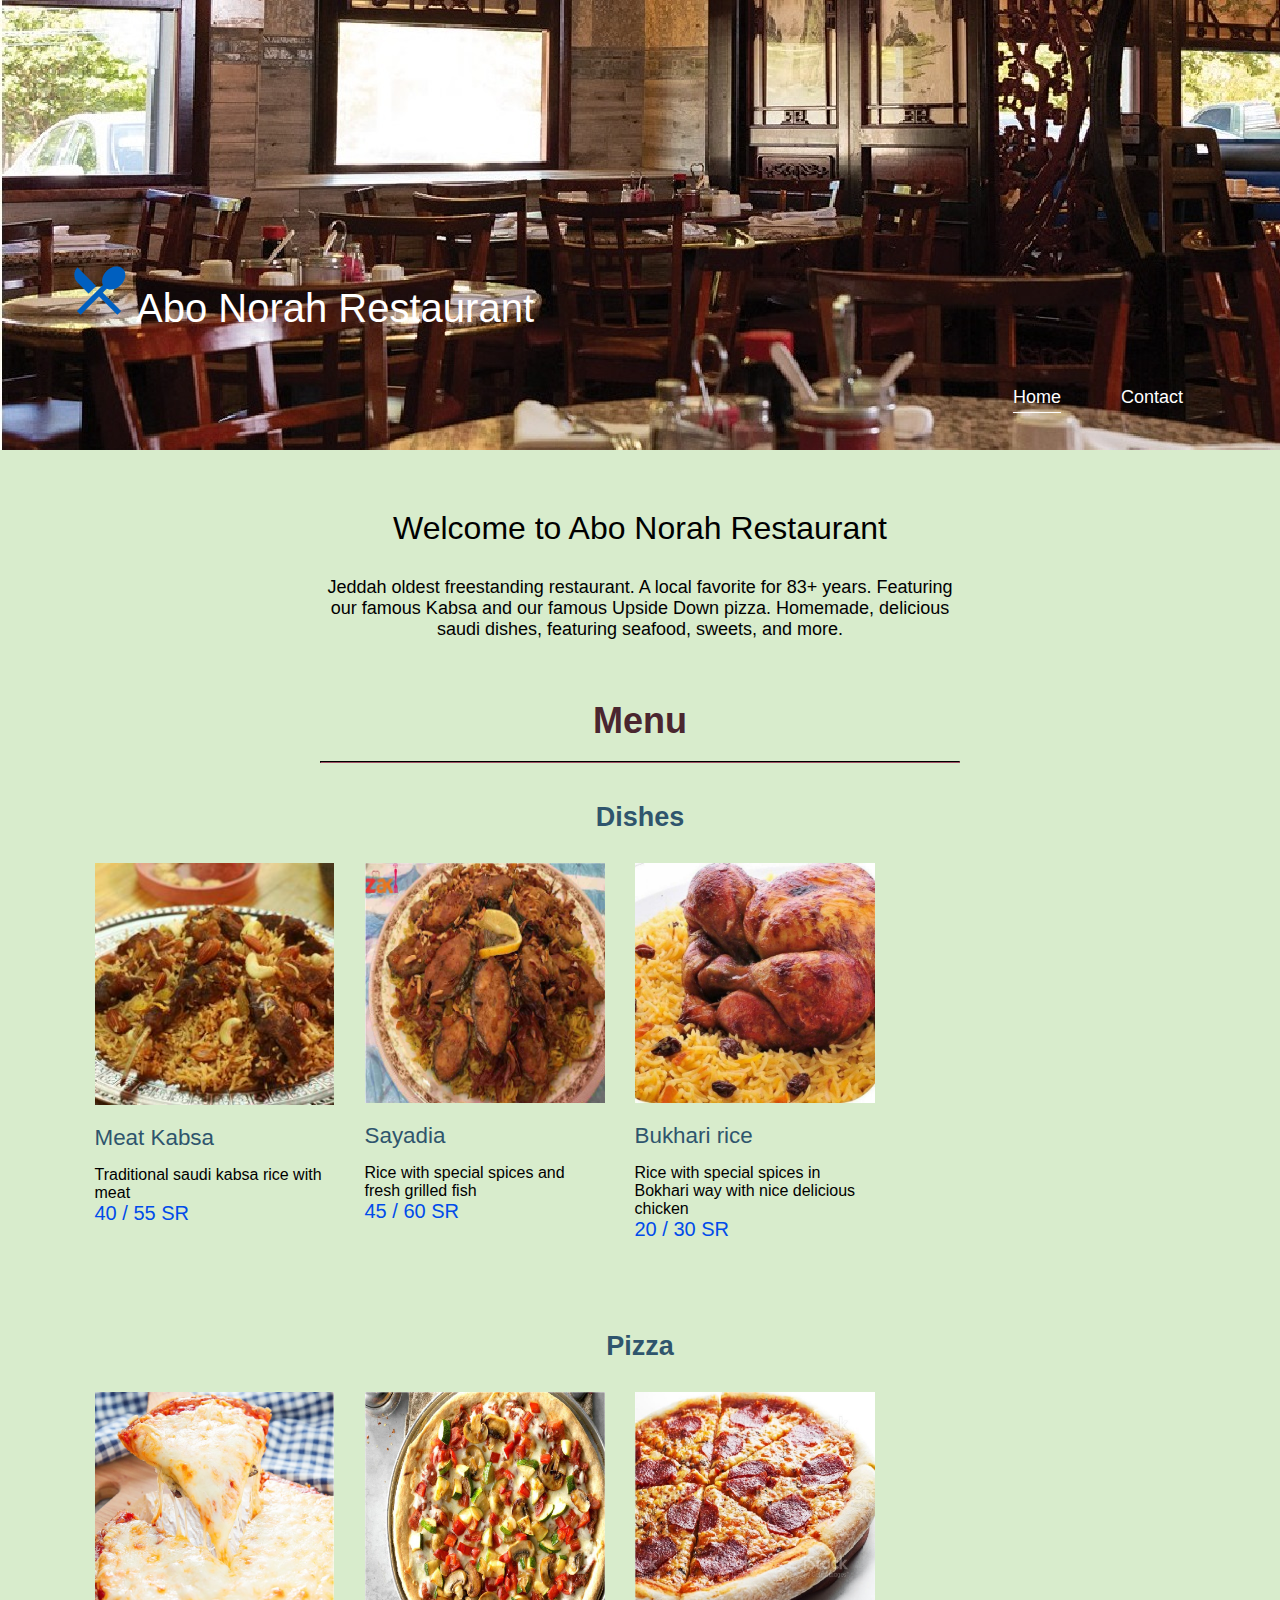
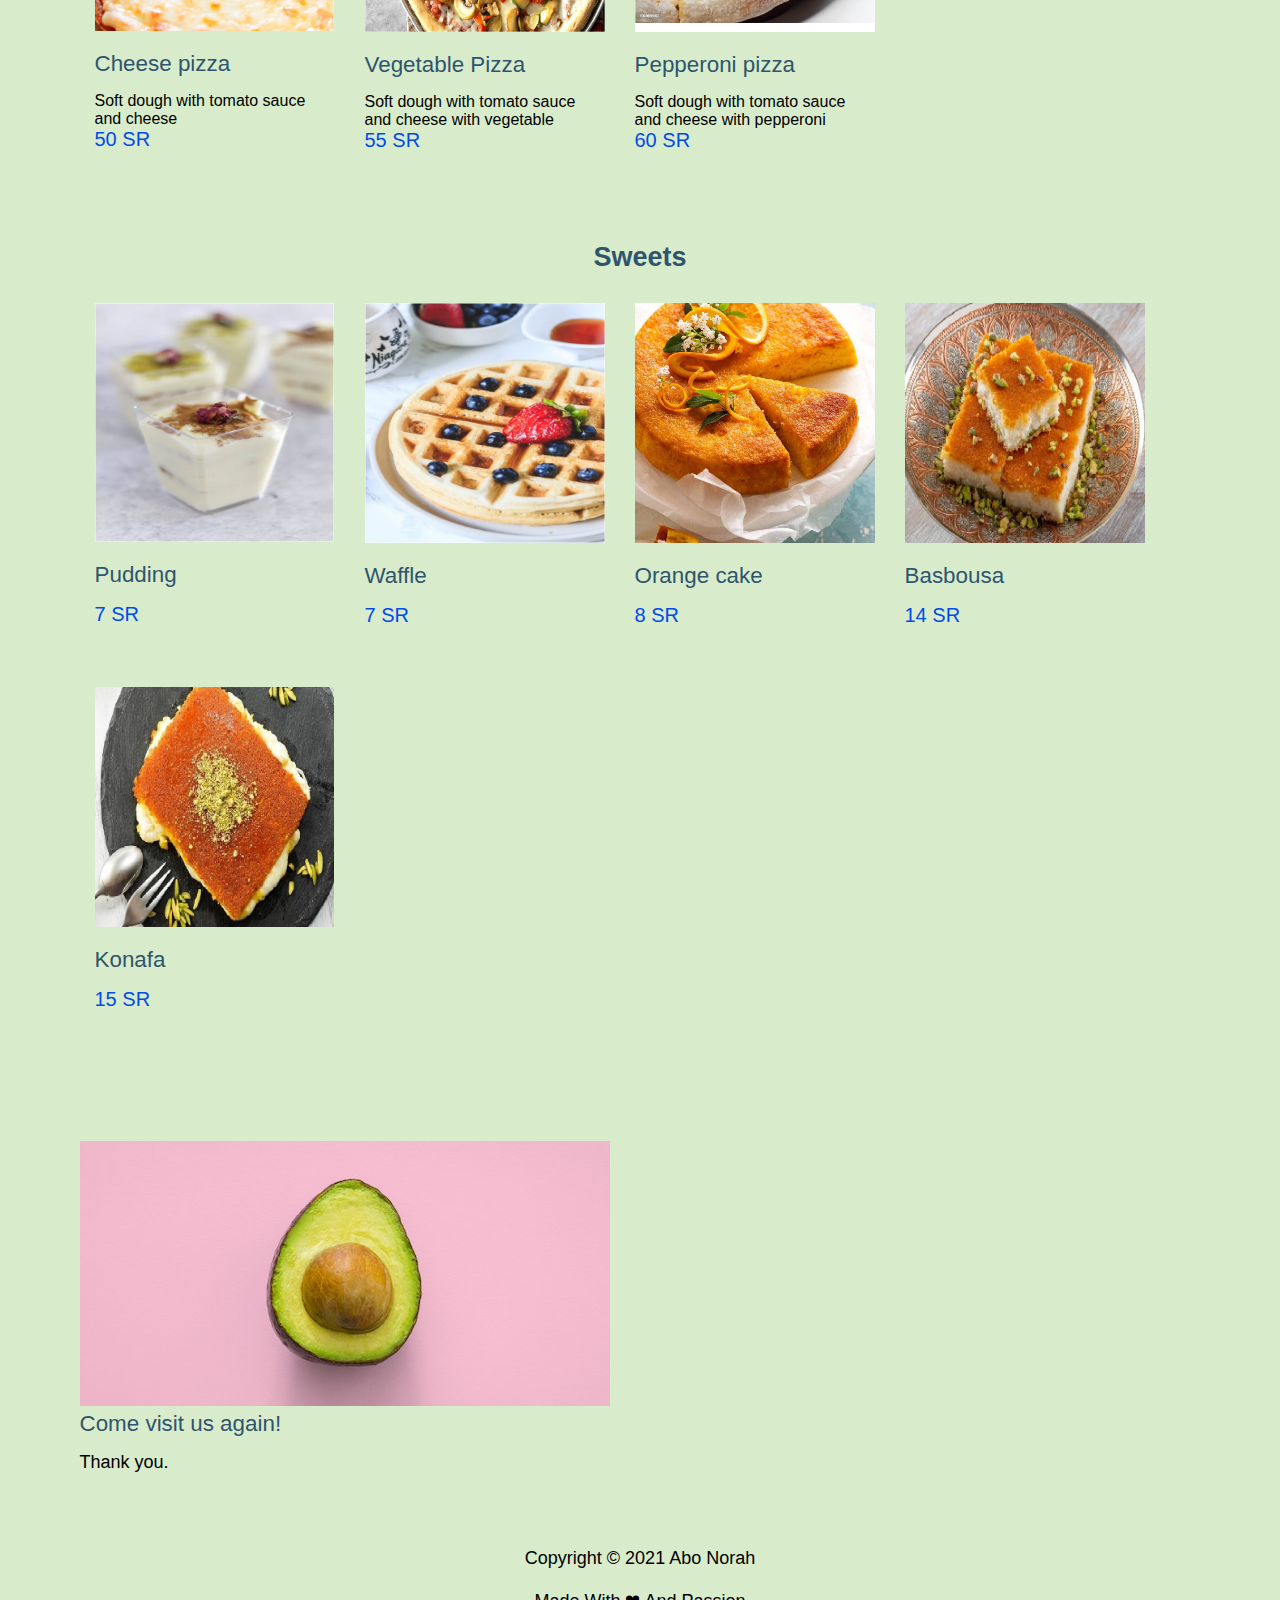
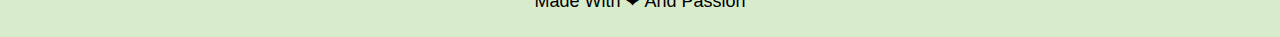
<file: index.html>
<!DOCTYPE html>
<html>

<head>
	<meta charset="UTF-8" />

	<link href="style.css" rel="stylesheet" />
	    <title>Abo Norah restaurant</title>
    <meta name="viewport" content="width=device-width, initial-scale=1.0" />
</head>
<!--

Abo Norah restaurant

-->
<body> 
	<script src="add-content.js"></script>
	<div class="container">
	<!-- Top box -->
		<!-- Logo & Site Name -->
			<div class="parallax-window">
				<div class="header">
					<div class="header-inner">
						<div class="col-12">
							<img src="img/logo.png" alt="Logo"/> 
							<div class="text-box">
								<h1 class="site-title">Abo Norah Restaurant</h1>
							</div>
						</div>
						<nav class="col-12 nav">
							<ul class="nav-ul">
								<li class="nav-li"><a href="index.html" class="nav-link active">Home</a></li>
								<li class="nav-li"><a href="contact.html" class="nav-link">Contact</a></li>
							</ul>
						</nav>	
					</div>
				</div>
			</div>
		<main>
			<header class="welcome-section">
				<h2 class="col-12 text-center section-title">Welcome to Abo Norah Restaurant</h2>
				<p class="col-12 text-center">Jeddah oldest freestanding restaurant. A local favorite for 83+ years. Featuring our famous Kabsa and our famous Upside Down pizza. Homemade, delicious saudi dishes, featuring seafood, sweets, and more.</p>
			</header>
			<h1 style="text-align:center; padding-bottom: 10px; color: #4A262F;">Menu</h1>
			<hr style="border-color:#4A262F; border-width: 1px; width: 50%;">

			<div class="gallery">
				<h2 class="menu-topic">Dishes</h2>
				<div id="gallery-page-dishes" class="gallery-page">
					<article class="col3 col4 col-sm-6 col-12 gallery-item">
						<figure>
							<img src="img/Meat Kabsa.png" alt="Image" class="img-fluid gallery-img" />
							<figcaption>
								<h4 class="gallery-title">Meat Kabsa</h4>
								<p class="gallery-description">Traditional saudi kabsa rice with meat</p>
								<p class="gallery-price">40 / 55 SR</p>
							</figcaption>
						</figure>
					</article>
					<article class="col3 col4 col-sm-6 col-12 gallery-item">
						<figure>
							<img src="img/Sayadia.png" alt="Image" class="img-fluid gallery-img" />
							<figcaption>
								<h4 class="gallery-title">Sayadia</h4>
								<p class="gallery-description">Rice with special spices and fresh grilled fish</p>
								<p class="gallery-price">45 / 60 SR</p>
							</figcaption>
						</figure>
					</article>
					<article class="col3 col4 col-sm-6 col-12 gallery-item">
						<figure>
							<img src="img/Bukhari rice.png" alt="Image" class="img-fluid gallery-img" />
							<figcaption>
								<h4 class="gallery-title">Bukhari rice</h4>
								<p class="gallery-description">Rice with special spices in Bokhari way with nice delicious chicken</p>
								<p class="gallery-price">20 / 30 SR</p>
							</figcaption>
						</figure>
					</article>
					
				</div>
				<h2 class="menu-topic">Pizza</h2>
				<div id="gallery-page-pizza" class="gallery-page">
					<article class="col3 col4 col-sm-6 col-12 gallery-item">
						<figure>
							<img src="img/Cheese pizza.png" alt="Image" class="img-fluid gallery-img" />
							<figcaption>
								<h4 class="gallery-title">Cheese pizza</h4>
								<p class="gallery-description">Soft dough with tomato sauce and cheese</p>
								<p class="gallery-price">50 SR</p>
							</figcaption>
						</figure>
					</article>
					<article class="col3 col4 col-sm-6 col-12 gallery-item">
						<figure>
							<img src="img/Vegetable Pizza.png" alt="Image" class="img-fluid gallery-img" />
							<figcaption>
								<h4 class="gallery-title">Vegetable Pizza</h4>
								<p class="gallery-description">Soft dough with tomato sauce and cheese with vegetable</p>
								<p class="gallery-price">55 SR</p>
							</figcaption>
						</figure>
					</article>
					<article class="col3 col4 col-sm-6 col-12 gallery-item">
						<figure>
							<img src="img/Pepperoni pizza.png" alt="Image" class="img-fluid gallery-img" />
							<figcaption>
								<h4 class="gallery-title">Pepperoni pizza</h4>
								<p class="gallery-description">Soft dough with tomato sauce and cheese with pepperoni</p>
								<p class="gallery-price">60 SR</p>
							</figcaption>
						</figure>
					</article>
				</div>

				<h2 class="menu-topic">Sweets</h2>
				<div id="gallery-page-sweets" class="gallery-page">
					<article class="col3 col4 col-sm-6 col-12 gallery-item">
						<figure>
							<img src="img/Pudding.png" alt="Image" class="img-fluid gallery-img" />
							<figcaption>
								<h4 class="gallery-title">Pudding</h4>
								<p class="gallery-price">7 SR</p>
							</figcaption>
						</figure>
					</article>
					<article class="col3 col4 col-sm-6 col-12 gallery-item">
						<figure>
							<img src="img/Waffle.png" alt="Image" class="img-fluid gallery-img" />
							<figcaption>
								<h4 class="gallery-title">Waffle</h4>
								<p class="gallery-price">7 SR</p>
							</figcaption>
						</figure>
					</article>
					<article class="col3 col4 col-sm-6 col-12 gallery-item">
						<figure>
							<img src="img/Orange cake.png" alt="Image" class="img-fluid gallery-img" />
							<figcaption>
								<h4 class="gallery-title">Orange cake</h4>
								<p class="gallery-price">8 SR</p>
							</figcaption>
						</figure>
					</article>
					<article class="col3 col4 col-sm-6 col-12 gallery-item">
						<figure>
							<img src="img/Basbousa.png" alt="Image" class="img-fluid gallery-img" />
							<figcaption>
								<h4 class="gallery-title">Basbousa</h4>
								<p class="gallery-price">14 SR</p>
							</figcaption>
						</figure>
					</article>
					<article class="col3 col4 col-sm-6 col-12 gallery-item">
						<figure>
							<img src="img/Konafa.png" alt="Image" class="img-fluid gallery-img" />
							<figcaption>
								<h4 class="gallery-title">Konafa</h4>
								<p class="gallery-price">15 SR</p>
							</figcaption>
						</figure>
					</article>
				</div>
			</div>
			<div class="section container-inner">
				<div class="row">
						<figure class="description-figure">
							<img src="img/img-01.jpg" alt="Image" class="img-fluid" />
						</figure>
						<div class="description-box"> 
							<h4 class="gallery-title">Come visit us again!</h4>
							<p class="mb-45">Thank you.</p>
					</div>
				</div>
			</div>
		</main>

		<footer class="footer text-center">
			<p>Copyright &copy; 2021 Abo Norah</p>
			<br>
			<p>Made With &#x2764; And Passion</p>
		</footer>
	</div>
</body>
</html>
</file>
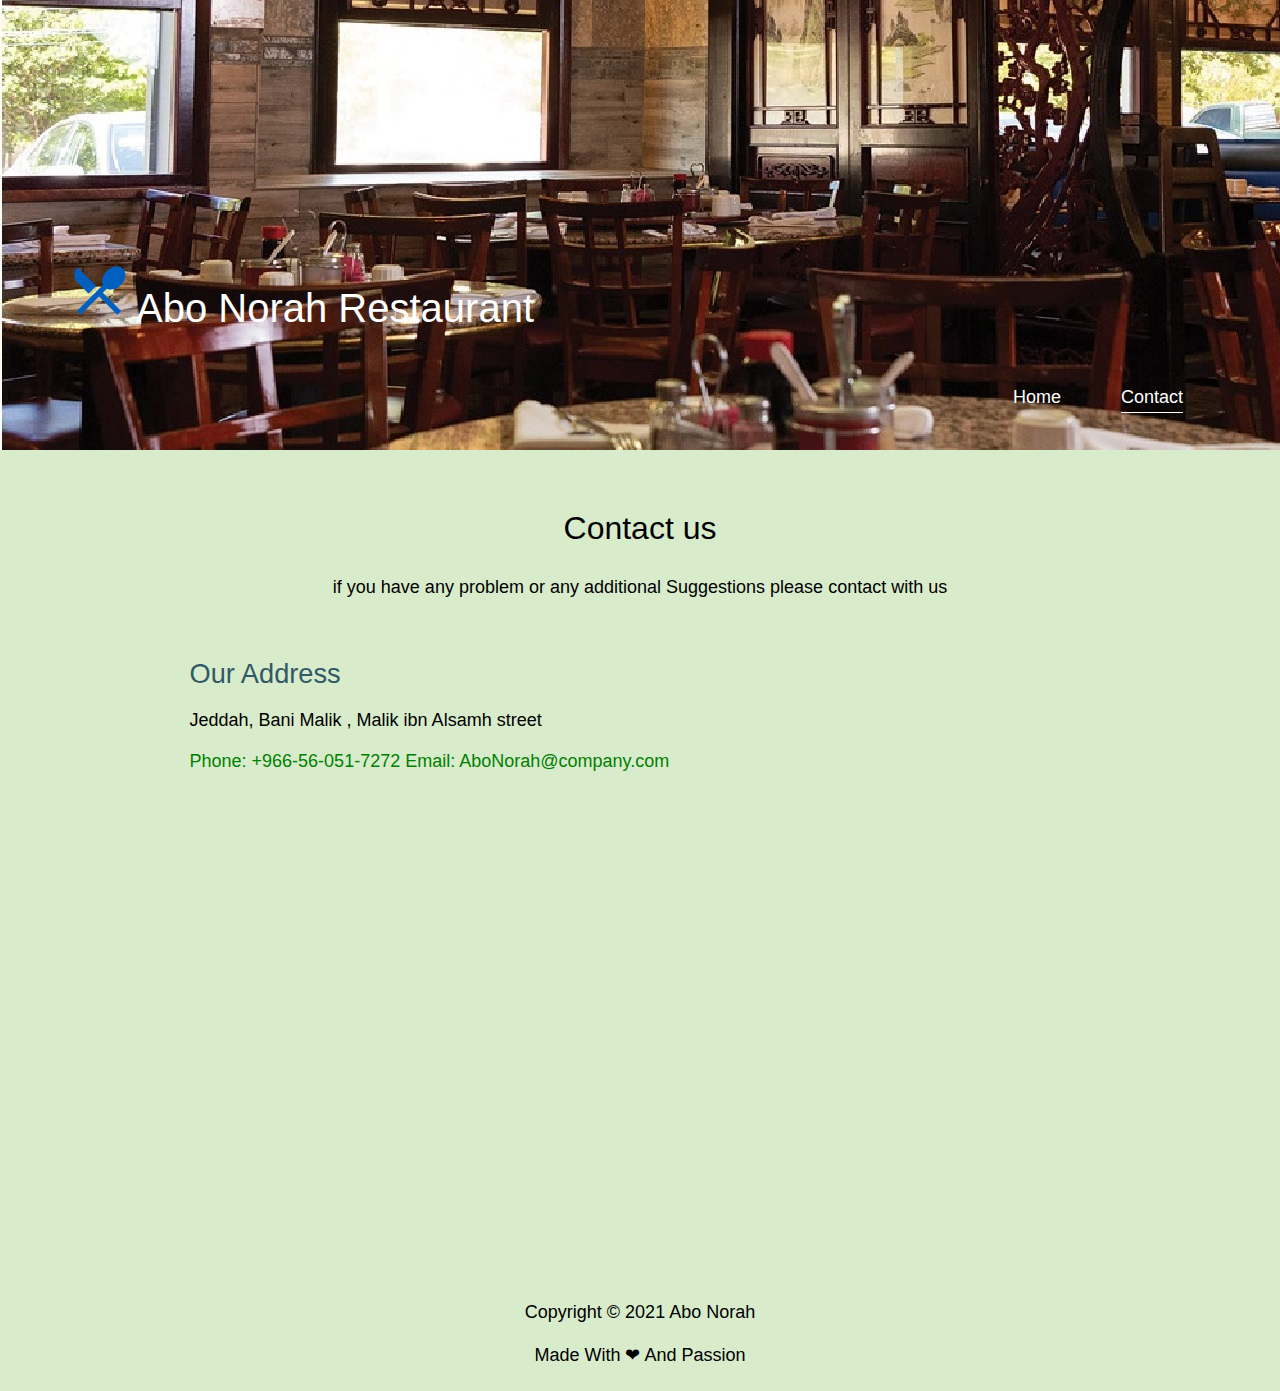
<file: contact.html>
<!DOCTYPE html>
<html>

<head>
	<meta charset="UTF-8" />
    <title>Abo Norah restaurant - Contact Page</title>
	<link href="style.css" rel="stylesheet" />
</head>
<!--

Abo Norah restaurant

-->
<body> 

	<div class="container">
	<!-- Top box -->
		<!-- Logo & Site Name -->
			<div class="parallax-window">
				<div class="header">
					<div class="row header-inner">
						<div class="col-12">
							<img src="img/logo.png" alt="Logo"/> 
							<div class="text-box">
								<h1 class="site-title">Abo Norah Restaurant</h1>	
							</div>
						</div>
						<nav class="col-12 nav">
							<ul class="nav-ul">
								<li class="nav-li"><a href="index.html" class="nav-link">Home</a></li>
								<li class="nav-li"><a href="contact.html" class="nav-link active">Contact</a></li>
							</ul>
						</nav>	
					</div>
				</div>
			</div>

		<main>
			<header class="welcome-section">
				<h2 class="col-12 text-center section-title">Contact us</h2>
				<p class="col-12 text-center">if you have any problem or any additional Suggestions please contact with us</p>
			</header>

			<div class="container-inner-2 contact-section">
						<div class="address-box">
							<h4 class="info-title text-success">Our Address</h4>
							<address>
								Jeddah, Bani Malik , Malik ibn Alsamh street
							</address>
							<a href="tel:+966560517272" class="contact-link">
								Phone: +966-56-051-7272
							</a>
							<a href="mailto:AboNorah@company.com" class="contact-link">
								Email: AboNorah@company.com
							</a>
						</div>
			</div>
            
			<div class="container-inner-2 map-section">
				<div class="row">
					<div class="col-12">
						<div class="map">
							<iframe src="https://www.google.com/maps/embed?pb=!1m18!1m12!1m3!1d927.8492671603346!2d39.219258170767866!3d21.531323999108025!2m3!1f0!2f0!3f0!3m2!1i1024!2i768!4f13.1!3m3!1m2!1s0x0%3A0x0!2zMjHCsDMxJzUyLjgiTiAzOcKwMTMnMDcuNCJF!5e0!3m2!1sar!2ssa!4v1617735742885!5m2!1sar!2ssa" width="600" height="450" style="border:0;" allowfullscreen="" loading="lazy"></iframe>
						</div>
					</div>
				</div>
			</div>
			
		</main>

		<footer class="footer text-center">
			<p>Copyright &copy; 2021 Abo Norah</p>
			<br>
			<p>Made With &#x2764; And Passion</p>
		</footer>
	</div>
</body>
</html>
</file>
<file: style.css>
ul, nav, body, h1, h2, h4, h6, p, figure {
  margin: 0;
  padding: 0;
}

html {
  box-sizing: border-box;
}

*{
  box-sizing: inherit;
}

.container {
  width: 100%;
  max-width: 1400px;
  margin-right: auto;
  margin-left: auto;
}

.col3,.col4,.col-12 {
  position: relative;
  width: 100%;
  padding-right: 15px;
  padding-left: 15px;
}

.mb-45 {
  margin-bottom: 50px;
}

.mb-p {
    margin-bottom: 25px;
}

.text-success {
  color: #315966;
}

.text-center {
  text-align: center;
}

.hidden {
  display: none !important;
}

.img-fluid {
  max-width: 100%;
  height: auto;
}

body {
  font-family: 'Arial';
  font-size: 18px;
  background-color: #ccc;
  overflow-x: hidden;
}

.container {
  background-color: #d8eccc;
}

.parallax-window {
  min-height: 450px;
  background: url("img/header_Image.jpg");
  position: relative;
}

.parallax-mirror {
  z-index: 0 !important;
}

.header {
  position: absolute;
  bottom: 0;
  left: 0;
  width: 100%;
  color: white;
  z-index: 1010;
}

.header-inner {
  padding: 42px 52px;
}

.text-box {
  display: inline-block;
}

.site-title {
  font-size: 2.5rem;
  font-weight: 410;
  margin-bottom: 6px;
}

.nav {
  text-align: left;
  margin-top: 50px;
}

.nav-ul {
  display: flex;
  justify-content: flex-end;
}

.nav-li {
  list-style: none;
  display: block;
  margin-bottom: 5;
  padding-right: 30px;
  padding-left: 30px;
}

@media (max-width: 991px) {
  .nav-li {
    padding-right: 15px;
    padding-left: 15px;
  }
}

.nav-link {
  color: #FFFFFF;
  text-decoration: none;
  padding-bottom: 5px;
}

.nav-link.active,
.nav-link:hover {
  border-bottom: 1px solid white;
}

.menu-topic{
text-align: center;
padding-top: 30px;
padding-bottom: 30px;
color: #2F556D;

}

.welcome-section {
  margin: 60px auto;
  max-width: 655px;
}

.section-title {
  font-size: 2rem;
  font-weight: 400;
  margin-bottom: 30px;
}

.gallery {
  margin-bottom: 70px;
}

.gallery-page {
  max-width: 270px;
  margin-left: auto;
  margin-right: auto;
  display: -ms-flexbox;
  display: flex;
  -ms-flex-wrap: wrap;
  flex-wrap: wrap;
}

.gallery-description {
  font-size: 1rem;
}

.section,
.container-inner,
.container-inner-2 {
  margin-left: auto;
  margin-right: auto;
}

@media (min-width: 576px) {
  .gallery-page {
    max-width: 550px;
  }
}
@media (min-width: 778px) {
  .gallery-page,
  .section,
  .container-inner,
  .container-inner-2 {
    max-width: 850px;
  }
}

@media (min-width: 990px) {
  .gallery-page,
  .section {
    max-width: 1121px;
  }
  
  .container-inner {
    max-width: 1121px;
  }
  
  .container-inner-2 {
    max-width: 901px;
  }
}

.gallery-item {
  max-width: 270px;
}

.gallery-img {
  margin-bottom: 15px;
}

.gallery-title {
  font-size: 1.4rem;
  font-weight: 350;
  color: #2F556D;
  margin-bottom: 15px;
}
.gallery-price {
  font-size: 1.25rem;
  color: #004bea;
  margin-bottom: 60px;
}

.right {
  align-self: flex-end;
}

.footer {
  padding: 25px 15px;
  margin-top: 40px;
}

.btn-right {
  align-self: flex-end;
}


.info-title {
  font-size: 1.7rem;
  font-weight: 309;
  margin-bottom: 20px;
}

address {
  font-style: normal;
  margin-bottom: 20px;
}

.address-box {
  max-width: 100%;
}

.contact-link {
  display: inline-block;
  color: green;
  margin-bottom: 25px;
  text-decoration: none;
}
.map {
  max-width: 895px;
  height: 440px;
  width: 100%;
  margin-left: auto;
  margin-right: auto;
}
.map iframe {
  width: 100%;
  height: 100%;
}
</file>
